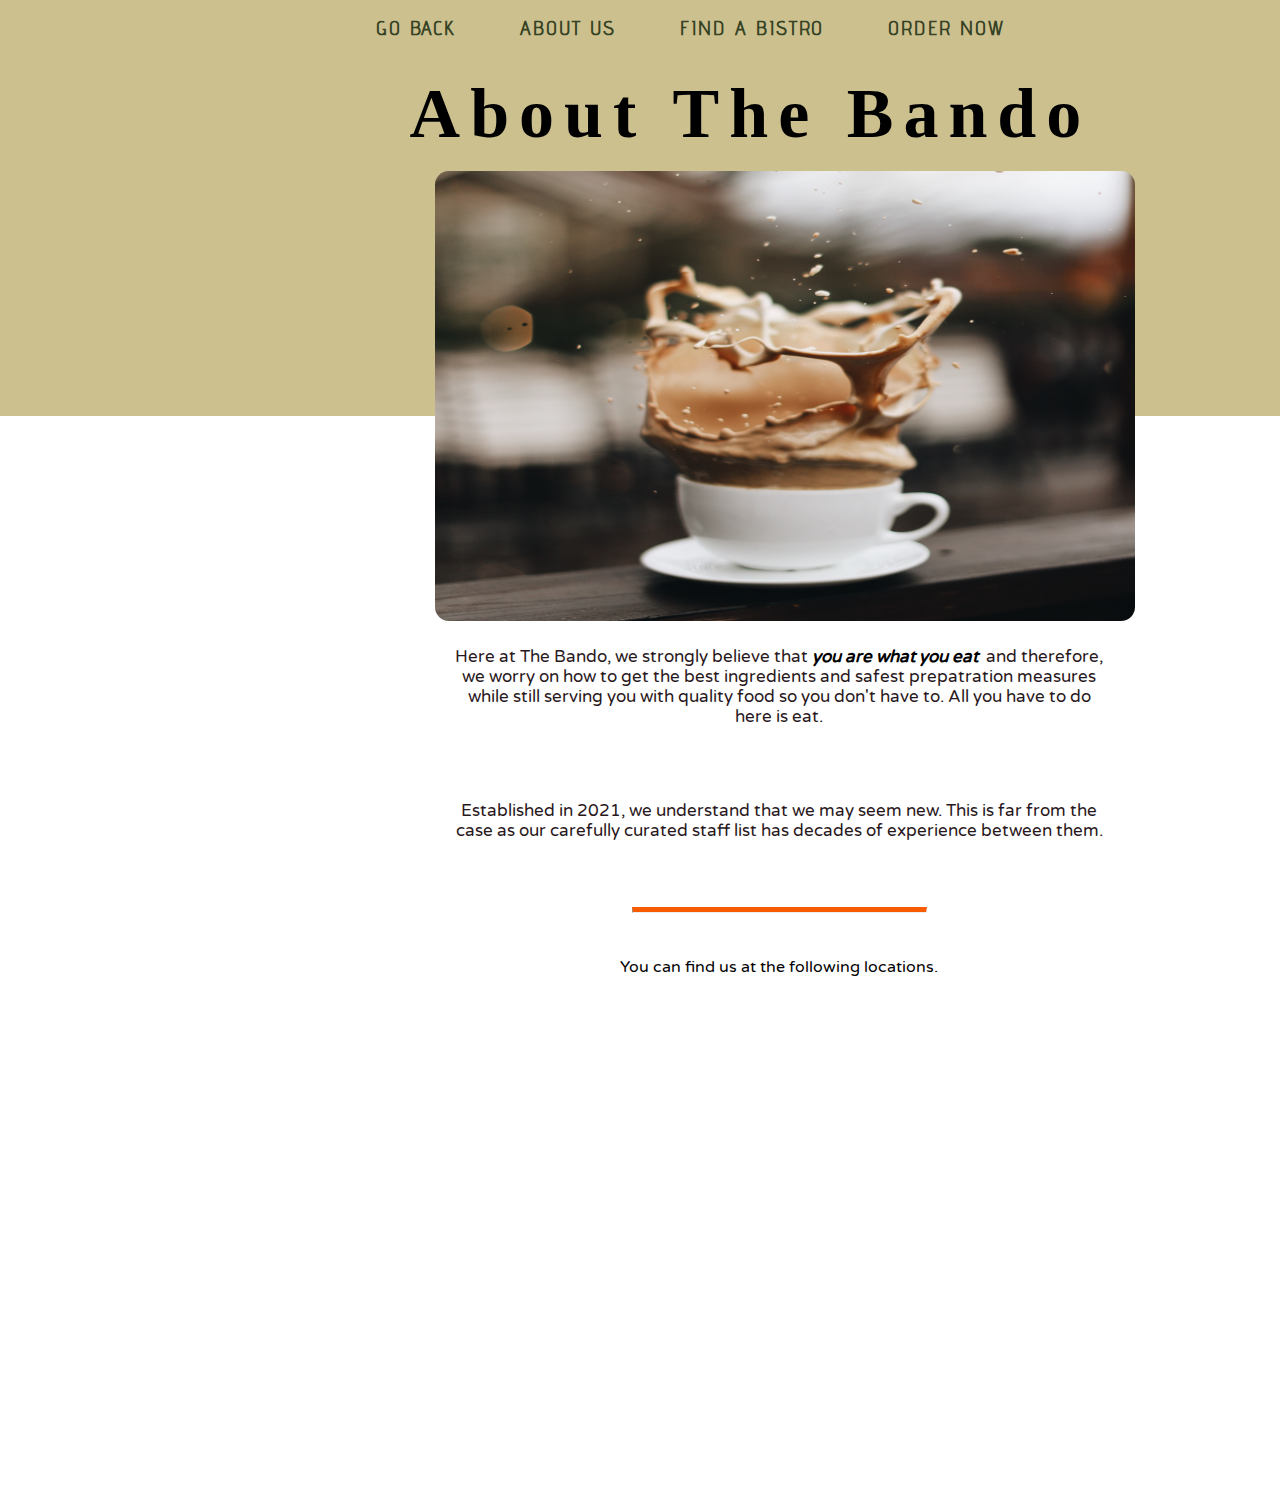
<file: HTML/about.html>
<!DOCTYPE html>
<html lang="en">

<head>
  <link rel="stylesheet" href="../CSS/about.css" />
  <link rel="stylesheet" href="../CSS\navbar.css">
  <link rel="stylesheet" href="../CSS\fonts.css">
  <link rel="icon" href="../Assets\Images\favicon.ico" />
  <meta charset="UTF-8" />
  <meta http-equiv="X-UA-Compatible" content="IE=edge" />
  <meta name="viewport" content="width=device-width, initial-scale=1.0" />
  <title>About Us</title>
</head>


<body>
  <div class="container">
    <div class="navbar">
      <nav>
        <ul>
          <li><a href="../index.php">Go Back</a></li>
          <li><a href="about.html">About Us</a></li>
          <li><a href="#about_pointer">Find A Bistro</a></li>
          <li><a href="../PHP/order.php">Order Now</a></li>
        </ul>
      </nav>
    </div>
      <div class="under">
        <h1>About The Bando</h1>
        <img title="No Coffee was harmed in the making of this picture" src="../Assets\Images\aboutpage.jpg" alt="A picture of a coffee mug">
      </div>
      <div class="text">
        <article>
          <p>Here at The Bando, we strongly believe that&nbsp<span>you are what you eat&nbsp</span> and therefore, we worry on how to get the best ingredients and safest prepatration measures while still serving you with quality food so you don't have to. All you have to do here is eat.
          </p><br><br>
          <p>
            Established in 2021, we understand that we may seem new. This is far from the case as our carefully curated staff list has decades of experience between them.
          </p>
          <br><br>
          <hr>
          <br>
        </article>
        <div class="location">
          <p id="about_pointer">
            You can find us at the following locations.
          </p>

          <div class="mapouter">
            <div class="gmap_canvas">
              <iframe width="600" height="500" id="gmap_canvas" src="https://maps.google.com/maps?q=Nairobi&t=&z=13&ie=UTF8&iwloc=&output=embed" frameborder="0" scrolling="no" marginheight="0" marginwidth="0"></iframe>
              <br>
            </div>
          </div>
        </div>
      </div>
    

</body>

</html>
</file>
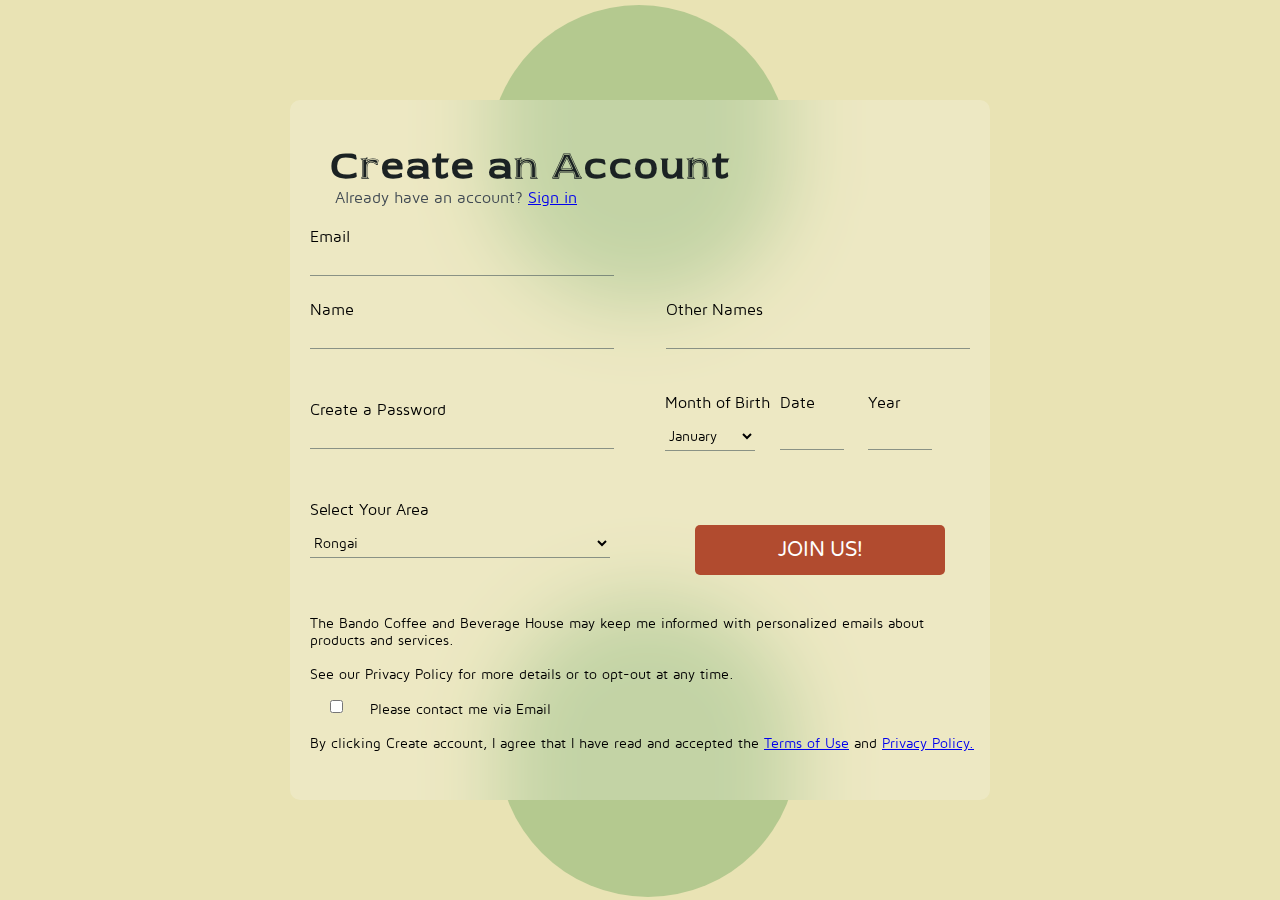
<file: HTML/register.html>
<!DOCTYPE html>
<html lang="en">
  <head>
    <link rel="stylesheet" href="/CSS/register.css" />
    <link rel="stylesheet" href="/CSS/fonts.css" />
    <link rel="icon" href="/Assets/favicon.ico" />
    <meta charset="UTF-8" />
    <meta http-equiv="X-UA-Compatible" content="IE=edge" />
    <meta name="viewport" content="width=device-width, initial-scale=1.0" />
    <title>Join Us</title>
  </head>
  <body>
    <div class="container">
      <div class="signup_box">
        <h1 id="create">Create an Account</h1>
        <span id="create_sub"
          >Already have an account? <a href="/HTML/login.html">Sign in</a></span
        >
        <div id="email_field">
          <label for="email">Email</label>
          <input id="email" type="email" />
        </div>
        <br />
        <div id="first_names">
          <label for="first_name">Name</label>
          <input id="first_name" type="text" />
        </div>
        <div id="second_names">
          <label for="second_name">Other Names</label>
          <input id="second_name" type="text" />
        </div>
        <div id="passwords">
          <label for="password">Create a Password</label>
          <input type="password" />
        </div>
        <div id="DOB">
          <label for="month_selector">Month of Birth</label>
          <select name="Month of Birth" id="month_selector">
            <option value="Jan">January</option>
            <option value="Feb">February</option>
            <option value="March">March</option>
            <option value="Apr">April</option>
            <option value="May">May</option>
            <option value="Jun">June</option>
            <option value="Jul">July</option>
            <option value="Aug">August</option>
            <option value="Sep">September</option>
            <option value="Oct">October</option>
            <option value="Nov">November</option>
            <option value="Dec">December</option>
          </select>
        </div>
        <div id="date">
          <label for="date">Date</label>
          <input id="date_input" type="number" min="1" max="31" />
        </div>
        <div id="year">
          <label for="year">Year</label>
          <input id="year_input" type="number" />
        </div>
        <div id="area_select">
          <label for="area">Select Your Area</label>
          <select name="area" id="area">
            <option value="Rongai">Rongai</option>
            <option value="Langata">Langata</option>
            <option value="Ngong">Ngong</option>
            <option value="Ngong">Ngong Road</option>
            <option value="Karen">Karen</option>
            <option value="South_C">South C</option>
            <option value="CBD">CBD</option>
            <option value="Kitengela">Kitengela</option>
            <option value="Embakasi">Embakasi</option>
            <option value="Madaraka">Madaraka</option>
            <option value="Westands">Westands</option>
          </select>
        </div>
        <div id="signup_button">
          <button class="join">JOIN US!</button>
        </div>
        <div id="text1">
          <p>
            The Bando Coffee and Beverage House may keep me informed with
            personalized emails about products and services. <br /><br />See our
            Privacy Policy for more details or to opt-out at any time.
          </p>
        </div>
        <div id="text2">
          <input id="radio" type="checkbox" />
          <label id="contactme">Please contact me via Email</label>
        </div>
        <div id="text3">
          <p>
            By clicking Create account, I agree that I have read and accepted
            the <a href="#">Terms of Use</a> and <a href="#">Privacy Policy.</a>
          </p>
        </div>
      </div>
      <div class="circle1"></div>
      <div class="circle2"></div>
    </div>
  </body>
</html>
</file>
<file: CSS/about.css>
body {
  margin: 0;
}
.under {
  height: 40vh;
  width: 100vw;
  background: #ccc08f;
}
img {
  position: absolute;
  height: 450px;
  width: 700px;
  top: 19vh;
  left: 34vw;
  box-shadow: 20px;
  border-radius: 14px;
}
.under h1 {
  position: absolute;
  left: 32vw;
  top: 3vh;
  font-family: Ailerons;
  font-size: 70px;
  letter-spacing: 10px;
}
.text {
  position: absolute;

  top: 70vh;
  left: 35.5vw;
  width: 650px;
  height: 270px;
  text-align: center;
  font-family: Varela Round;
}
article {
  text-transform: none;
  font-size: 17px;
  font-weight: 500;
  line-height: 20px;
  color: #291720;
}
article > p > span {
  font-style: italic;
  font-weight: bold;
  color: black;
}
hr {
  border-top: 5px solid #f75c03;
  width: 45%;
}
.mapouter {
  position: relative;
  text-align: right;
  height: 500px;
  width: 600px;
}
.gmap_canvas {
  overflow: hidden;
  background: none !important;
  height: 500px;
  width: 600px;
}
</file>
<file: CSS/register.css>
body {
  margin: 0;
}
.container {
  height: 100vh;
  width: 100vw;
  background-color: #e9e3b4;
  display: flex;
  align-items: center;
  justify-content: center;
}

.signup_box {
  position: absolute;
  backdrop-filter: blur(40px);
  border-radius: 10px;
  min-height: 700px;
  min-width: 700px;
  background-color: rgba(255, 255, 255, 0.2);
  z-index: 8;
  display: block;
}
.circle1,
.circle2 {
  width: 300px;
  height: 300px;
  background: rgba(127, 176, 105, 0.5);
  z-index: 1;
  border-radius: 300px;
  position: absolute;
}
.circle1 {
  top: 5px;
  right: 491px;
}

.circle2 {
  bottom: 3px;
  left: 498px;
}
#create {
  font-family: Red Rose;
  letter-spacing: 2px;
  font-size: 40px;
  color: #1b2223;
  margin-left: 40px;
  margin-top: 40px;
  margin-bottom: 0;
}
#create_sub {
  font-family: Maven Pro;
  font-size: 16px;
  margin-left: 45px;
  margin-top: 10px;
  color: #424b54;
}
#email_field {
  position: absolute;
  margin-top: 20px;
  margin-left: 20px;
}

label {
  display: block;
  margin-bottom: 10px;
  font-family: Maven Pro;
}
input {
  border: none;
  border-bottom: solid rgba(71, 89, 92, 0.6) 1.5px;
  background-color: transparent;
  width: 300px;
  font-family: Maven Pro;
  font-size: 16px;
  transition: 0.5s ease;
}
input:focus,
input:hover {
  outline: none;
  border: none;
  border-bottom: solid rgba(187, 68, 48, 0.8) 3px;
  transition: ease;
}
#first_names {
  position: absolute;
  top: 200px;
  left: 20px;
}
#second_names {
  position: absolute;
  top: 200px;
  right: 20px;
}
#passwords {
  position: absolute;
  top: 300px;
  left: 20px;
}
#DOB {
  position: absolute;
  top: 293px;
  right: 220px;
}
select {
  margin-top: 0;
  height: 30px;
  outline: none;
  border: none;
  background: transparent;
  border-bottom: solid rgba(71, 89, 92, 0.6) 1.5px;
  font-family: Maven Pro;
  font-size: 14px;
  transition: 0.5s ease-out;
}
select:hover,
select:focus {
  border-bottom: solid rgba(187, 68, 48, 0.8) 2px;
  transition: ease-in;
}
#date {
  position: absolute;
  top: 293px;
  right: 175px;
}
#date_input,
#year_input {
  width: 60px;
  position: absolute;
  top: 36px;
  font-family: Maven Pro;
}
#year {
  position: absolute;
  top: 293px;
  right: 90px;
}
#area_select {
  position: absolute;
  top: 400px;
  left: 20px;
}
#area {
  width: 300px;
}
#text1 {
  position: absolute;
  top: 500px;
  right: 20px;
  margin-left: 20px;
  font-family: Maven Pro;
  font-size: 14px;
}
#text2 {
  position: absolute;
  top: 600px;
  left: 20px;
  margin-left: 20px;
  font-family: Maven Pro;
  font-size: 14px;
}
#radio {
  position: absolute;
  margin: 0;
  width: fit-content;
}
#contactme {
  position: relative;
  left: 40px;
}
#text3 {
  position: absolute;
  top: 620px;
  left: 20px;
  margin-left: 0px;
  font-family: Maven Pro;
  font-size: 14px;
}
#signup_button {
  position: absolute;
  display: flex;
  justify-content: center;
  align-items: center;
  top: 400px;
  right: 20px;
  width: 300px;
  height: 100px;
}
.join {
  padding: none;
  outline: none;
  background: #b14b2f;
  border: none;
  color: #ffff;
  width: 250px;
  height: 50px;
  border-radius: 5px;
  font-family: Varela Round;
  font-size: 20px;
  transition: 0.5s;
}
.join:hover {
  background: #e7560d;
}
</file>
<file: CSS/fonts.css>
@font-face {
  font-family: "Aileron";
  src: url("/Assets/Fonts/Aileron-Regular.woff2") format("woff2"),
    url("/Assets/Fonts/Aileron-Regular.woff") format("woff"),
    url("/Assets/Fonts/Aileron-Regular.ttf") format("truetype");
  font-weight: normal;
  font-style: normal;
  font-display: swap;
}
@font-face {
  font-family: "Advent Pro";
  src: url("/Assets/Fonts/AdventPro-Regular.woff2") format("woff2"),
    url("/Assets/Fonts/AdventPro-Regular.woff") format("woff");
  font-weight: normal;
  font-style: normal;
  font-display: swap;
}

@font-face {
  font-family: "Maven Pro";
  src: url("/Assets/Fonts/MavenProRegular.woff2") format("woff2"),
    url("/Assets/Fonts/MavenProRegular.woff") format("woff");
  font-weight: normal;
  font-style: normal;
  font-display: swap;
}

@font-face {
  font-family: "Red Rose";
  src: url("/Assets/Fonts/RedRose-Regular.woff2") format("woff2"),
    url("/Assets/Fonts/RedRose-Regular.woff") format("woff");
  font-weight: normal;
  font-style: normal;
  font-display: swap;
}
@font-face {
  font-family: "Codec Cold Trial";
  src: url("/Assets/Fonts/CodecColdTrial-Regular.woff2") format("woff2"),
    url("/Assets/Fonts/CodecColdTrial-Regular.woff") format("woff"),
    url("/Assets/Fonts/CodecColdTrial-Regular.ttf") format("truetype");
  font-weight: normal;
  font-style: normal;
  font-display: swap;
}

@font-face {
  font-family: "Varela Round";
  src: url("/Assets/Fonts/VarelaRound-Regular.woff2") format("woff2"),
    url("/Assets/Fonts/VarelaRound-Regular.woff") format("woff"),
    url("/Assets/Fonts/VarelaRound-Regular.ttf") format("truetype");
  font-weight: normal;
  font-style: normal;
  font-display: swap;
}
@font-face {
  font-family: "Oswald";
  src: url("/Assets/Fonts/Oswald-Regular.woff2") format("woff2"),
    url("/Assets/Fonts/Oswald-Regular.woff") format("woff");
  font-weight: normal;
  font-style: normal;
  font-display: swap;
}
</file>
